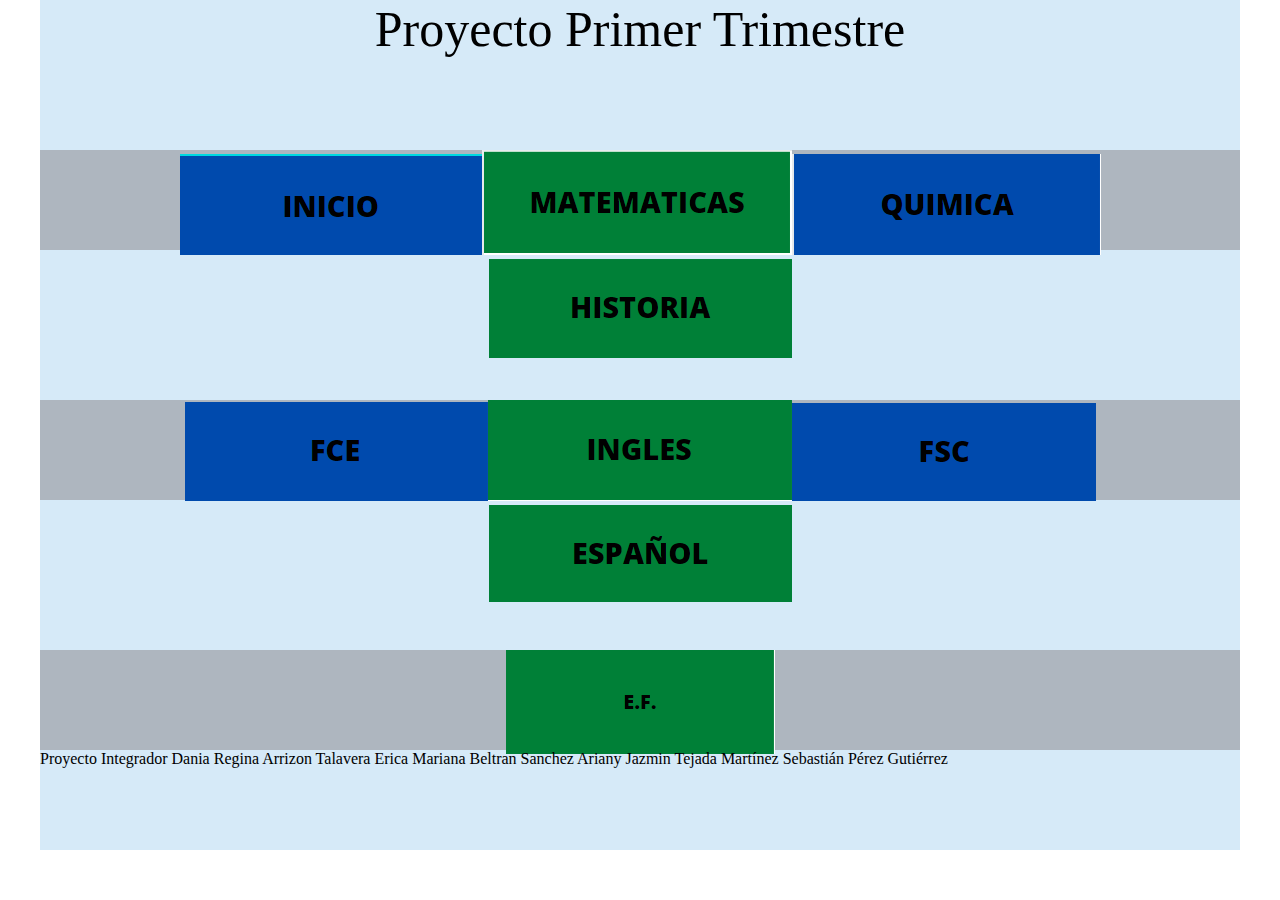
<file: index.html>
<!DOCTYPE html>
<html>
<head>
    <title>Pagina principal</title>
<link rel="stylesheet" type="text/css" href="cascada.css">
</head>
<body>
<div id="contenedor">
    <header>Proyecto Primer Trimestre</header>
    <nav><a href="index.html"><img src="INICIO.png"></a><a href="MATEMATICAS.html"><img src="MATEMATICAS.png"></a><a href="QUIMICA.html"><img src="QUIMICA.png"></a><a href="HISTORIA.html"><img src="HISTORIA.png"></a></nav>
    <header></header>
    <nav><a href="FCE.html"><img src="FCE.png"></a><a href="INGLES.html"><img src="INGLES.png"></a><a href="FSC.html"><img src="FSC.png"></a><a href="ESPANOL.html"><img src="ESPANOL.png"></a></nav>
    <header></header>
     <nav><a href="EF.html"><img src="EF.png"></a></nav>
    <div id="cuerpo">
        <section></section>
        <section></section>
    </div>
    <footer>Proyecto Integrador Dania Regina Arrizon Talavera
     Erica Mariana Beltran Sanchez
     Ariany Jazmin Tejada Martínez
     Sebastián Pérez Gutiérrez</footer>
</div>
</body>
</html>
</file>
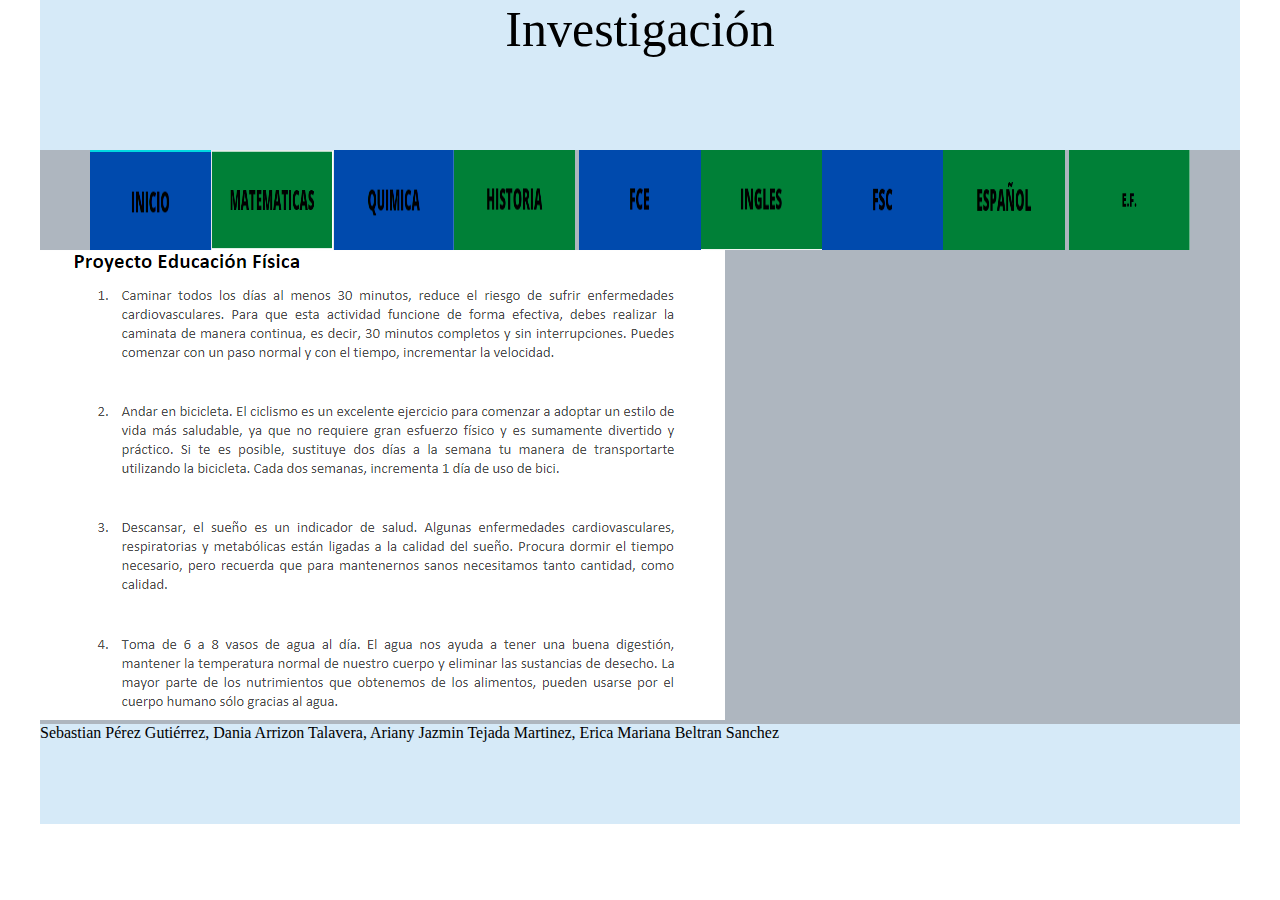
<file: EF.html>
<!DOCTYPE html>
<html>
<head>
    <title>EDUCACION FISICA</title>
<link rel="stylesheet" type="text/css" href="cascada.css">
</head>
<body>
<div id="contenedor">
    <header>Investigación</header>
    <nav><a href="index.html"><img src="INICIO.png" class="boton"></a><a href="MATEMATICAS.html"><img src="MATEMATICAS.png" class="boton"></a><a href="QUIMICA.html"><img src="QUIMICA.png" class="boton"></a><a href="HISTORIA.html"><img src="HISTORIA.png" class="boton"></a>
<a href="FCE.html"><img src="FCE.png" class="boton"></a><a href="INGLES.html"><img src="INGLES.png" class="boton"></a><a href="FSC.html"><img src="FSC.png" class="boton"></a><a href="ESPANOL.html"><img src="ESPANOL.png" class="boton"></a>
<a href="EF.html"><img src="EF.png" class="boton"></a></nav>
    <div id="cuerpo">
        <section><img src="EDUCACION FISICA 2.png"></section>

    </div>
    <footer>Sebastian Pérez Gutiérrez, Dania Arrizon Talavera, Ariany Jazmin Tejada Martinez, Erica Mariana Beltran Sanchez </footer>
</div>
</body>
</html>
</file>
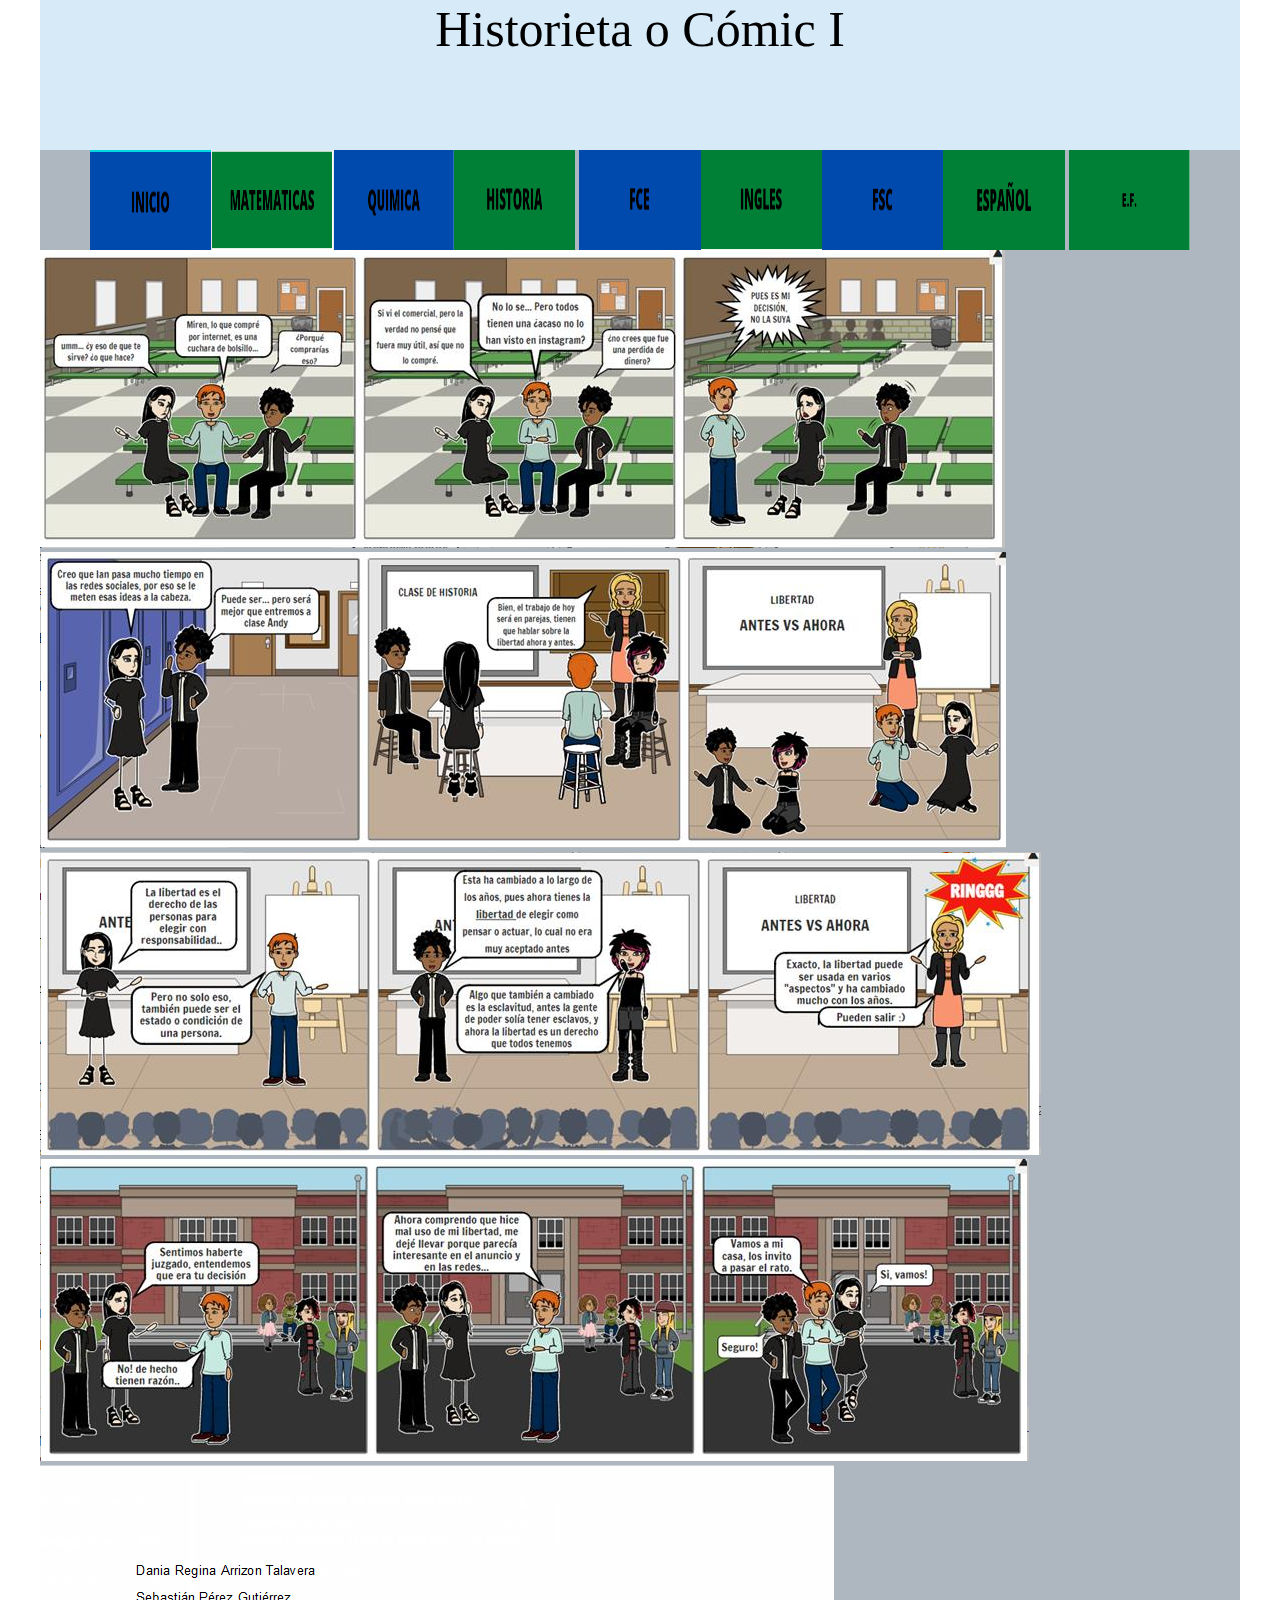
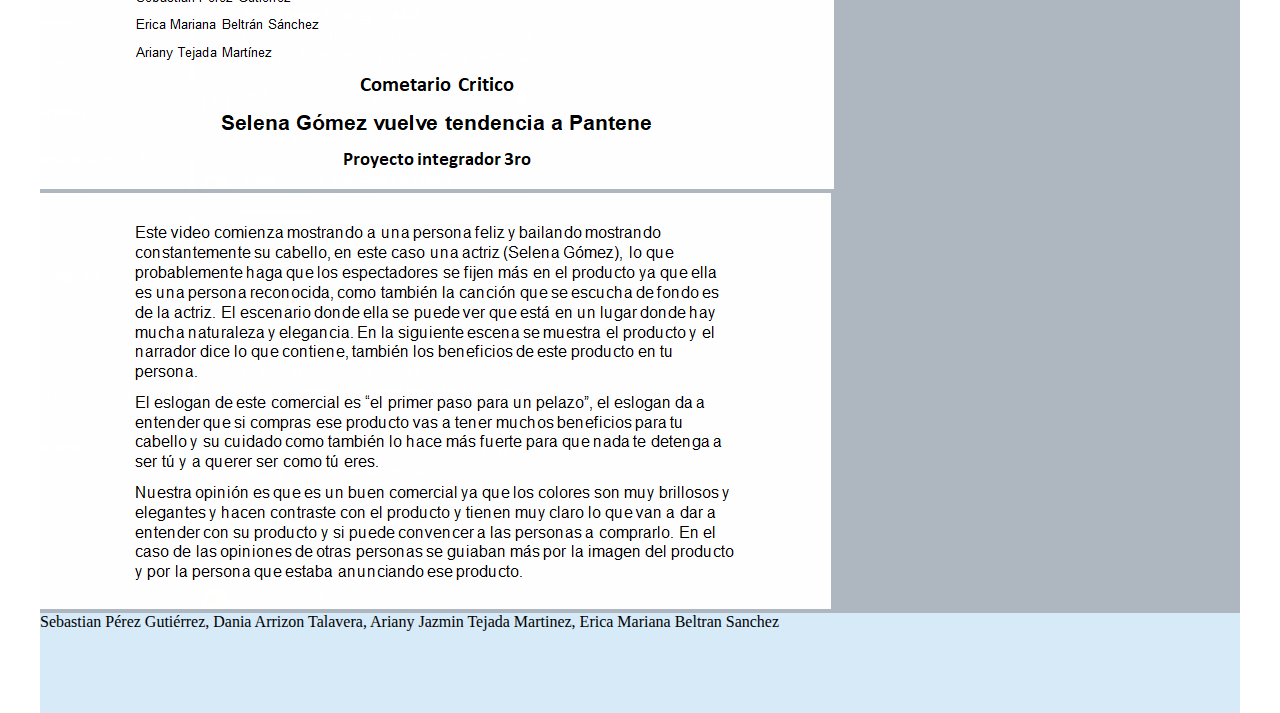
<file: ESPANOL.html>
<!DOCTYPE html>
<html>
<head>
    <title>Historia</title>
<link rel="stylesheet" type="text/css" href="cascada.css">
</head>
<body>
<div id="contenedor">
    <header>Historieta o Cómic I</header>  
  <nav><a href="index.html"><img src="INICIO.png" class="boton"></a><a href="MATEMATICAS.html"><img src="MATEMATICAS.png" class="boton"></a><a href="QUIMICA.html"><img src="QUIMICA.png" class="boton"></a><a href="HISTORIA.html"><img src="HISTORIA.png" class="boton"></a>
<a href="FCE.html"><img src="FCE.png" class="boton"></a><a href="INGLES.html"><img src="INGLES.png" class="boton"></a><a href="FSC.html"><img src="FSC.png" class="boton"></a><a href="ESPANOL.html"><img src="ESPANOL.png" class="boton"></a>
<a href="EF.html"><img src="EF.png" class="boton"></a></nav>
    <div id="cuerpo">
        <section><img src="HISTORIETA 1.png"></section>
        <section><img src="HISTORIETA 2.png"></section>
        <section><img src="HISTORIETA 3.png"></section>
        <section><img src="HISTORIETA 4.png"></section>
        <section><img src="COMENTARIO 1.png"></section>
        <section><img src="COMENTARIO 2.png"></section>
    </div>
    <footer>Sebastian Pérez Gutiérrez, Dania Arrizon Talavera, Ariany Jazmin Tejada Martinez, Erica Mariana Beltran Sanchez </footer>
</div>
</body>
</html>
</file>
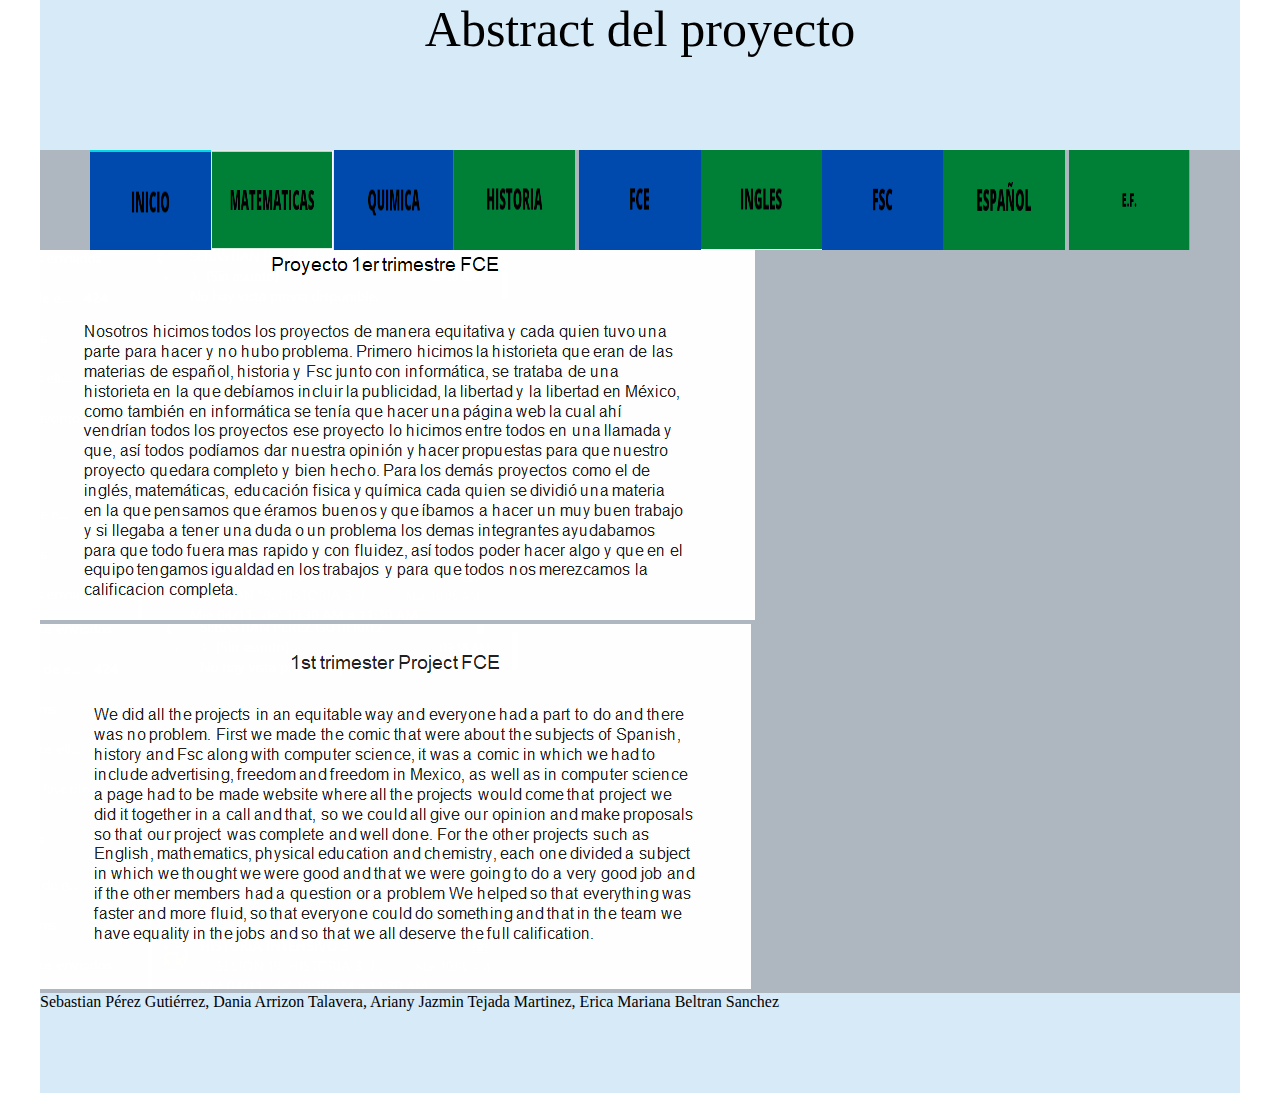
<file: FCE.html>
<!DOCTYPE html>
<html>
<head>
    <title>FCE</title>
<link rel="stylesheet" type="text/css" href="cascada.css">
</head>
<body>
<div id="contenedor">
    <header>Abstract del
proyecto
</header>
    <nav><a href="index.html"><img src="INICIO.png" class="boton"></a><a href="MATEMATICAS.html"><img src="MATEMATICAS.png" class="boton"></a><a href="QUIMICA.html"><img src="QUIMICA.png" class="boton"></a><a href="HISTORIA.html"><img src="HISTORIA.png" class="boton"></a>
<a href="FCE.html"><img src="FCE.png" class="boton"></a><a href="INGLES.html"><img src="INGLES.png" class="boton"></a><a href="FSC.html"><img src="FSC.png" class="boton"></a><a href="ESPANOL.html"><img src="ESPANOL.png" class="boton"></a>
<a href="EF.html"><img src="EF.png" class="boton"></a></nav>
    <div id="cuerpo">
        <section><img src="FCE 1.png"></section>
        <section><img src="FCE 2.png"></section>
    </div>
    <footer>Sebastian Pérez Gutiérrez, Dania Arrizon Talavera, Ariany Jazmin Tejada Martinez, Erica Mariana Beltran Sanchez </footer>
</div>
</body>
</html>
</file>
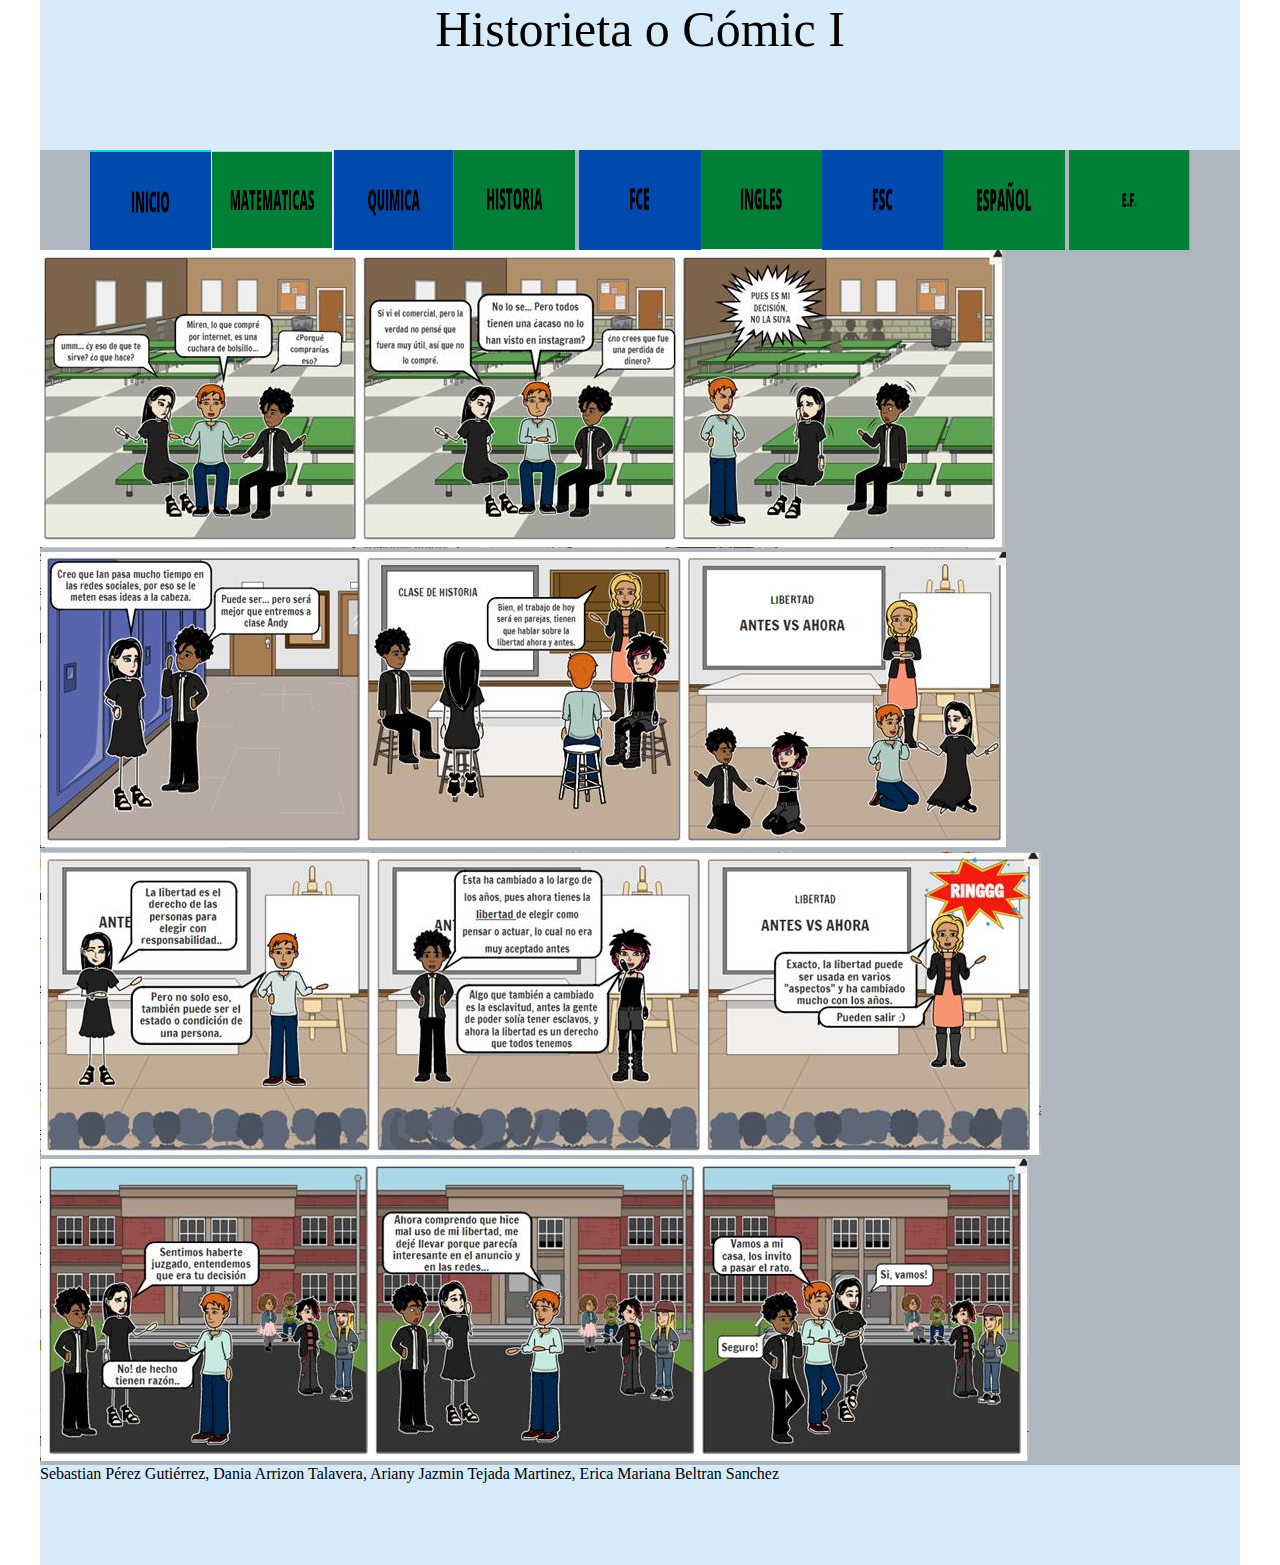
<file: FSC.html>
<!DOCTYPE html>
<html>
<head>
    <title>Historia</title>
<link rel="stylesheet" type="text/css" href="cascada.css">
</head>
<body>
<div id="contenedor">
    <header>Historieta o Cómic I</header>  
  <nav><a href="index.html"><img src="INICIO.png" class="boton"></a><a href="MATEMATICAS.html"><img src="MATEMATICAS.png" class="boton"></a><a href="QUIMICA.html"><img src="QUIMICA.png" class="boton"></a><a href="HISTORIA.html"><img src="HISTORIA.png" class="boton"></a>
<a href="FCE.html"><img src="FCE.png" class="boton"></a><a href="INGLES.html"><img src="INGLES.png" class="boton"></a><a href="FSC.html"><img src="FSC.png" class="boton"></a><a href="ESPANOL.html"><img src="ESPANOL.png" class="boton"></a>
<a href="EF.html"><img src="EF.png" class="boton"></a></nav>
    <div id="cuerpo">
        <section><img src="HISTORIETA 1.png"></section>
        <section><img src="HISTORIETA 2.png"></section>
        <section><img src="HISTORIETA 3.png"></section>
        <section><img src="HISTORIETA 4.png"></section>
    </div>
    <footer>Sebastian Pérez Gutiérrez, Dania Arrizon Talavera, Ariany Jazmin Tejada Martinez, Erica Mariana Beltran Sanchez </footer>
</div>
</body>
</html>
</file>
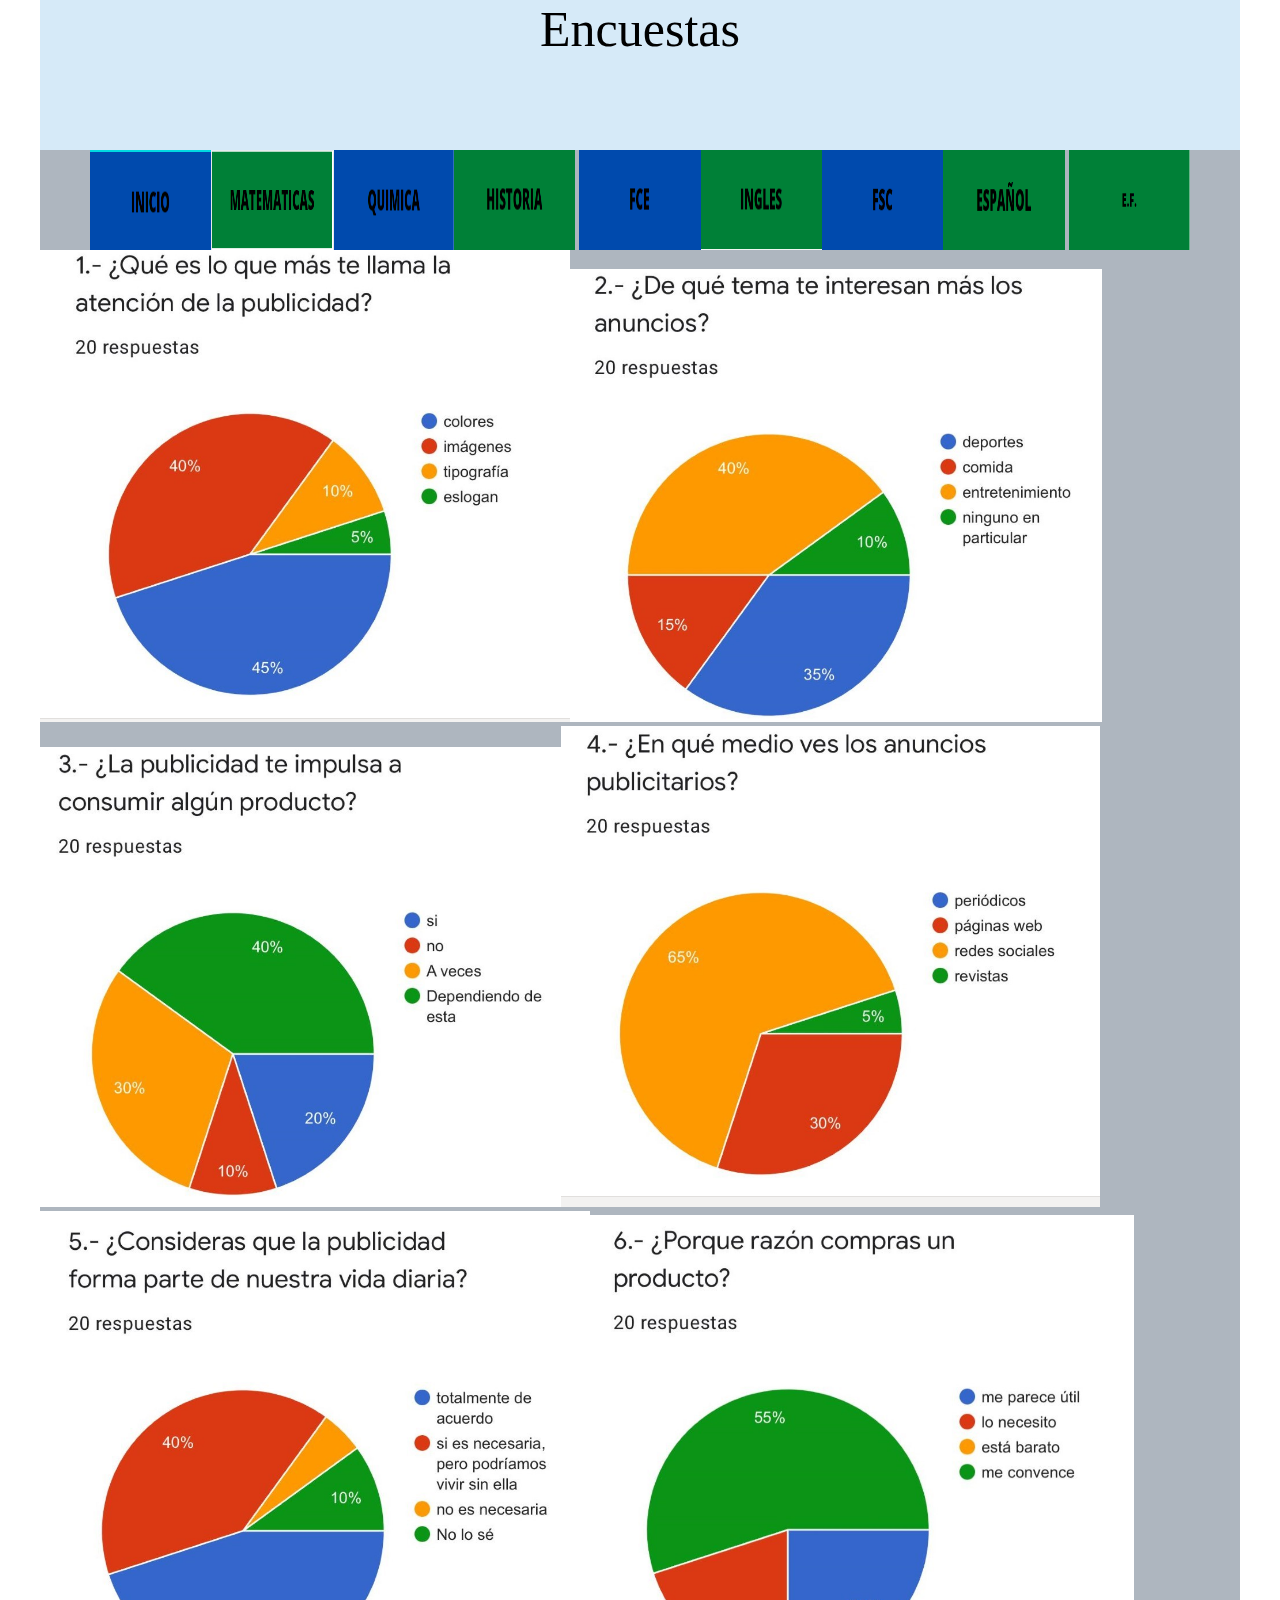
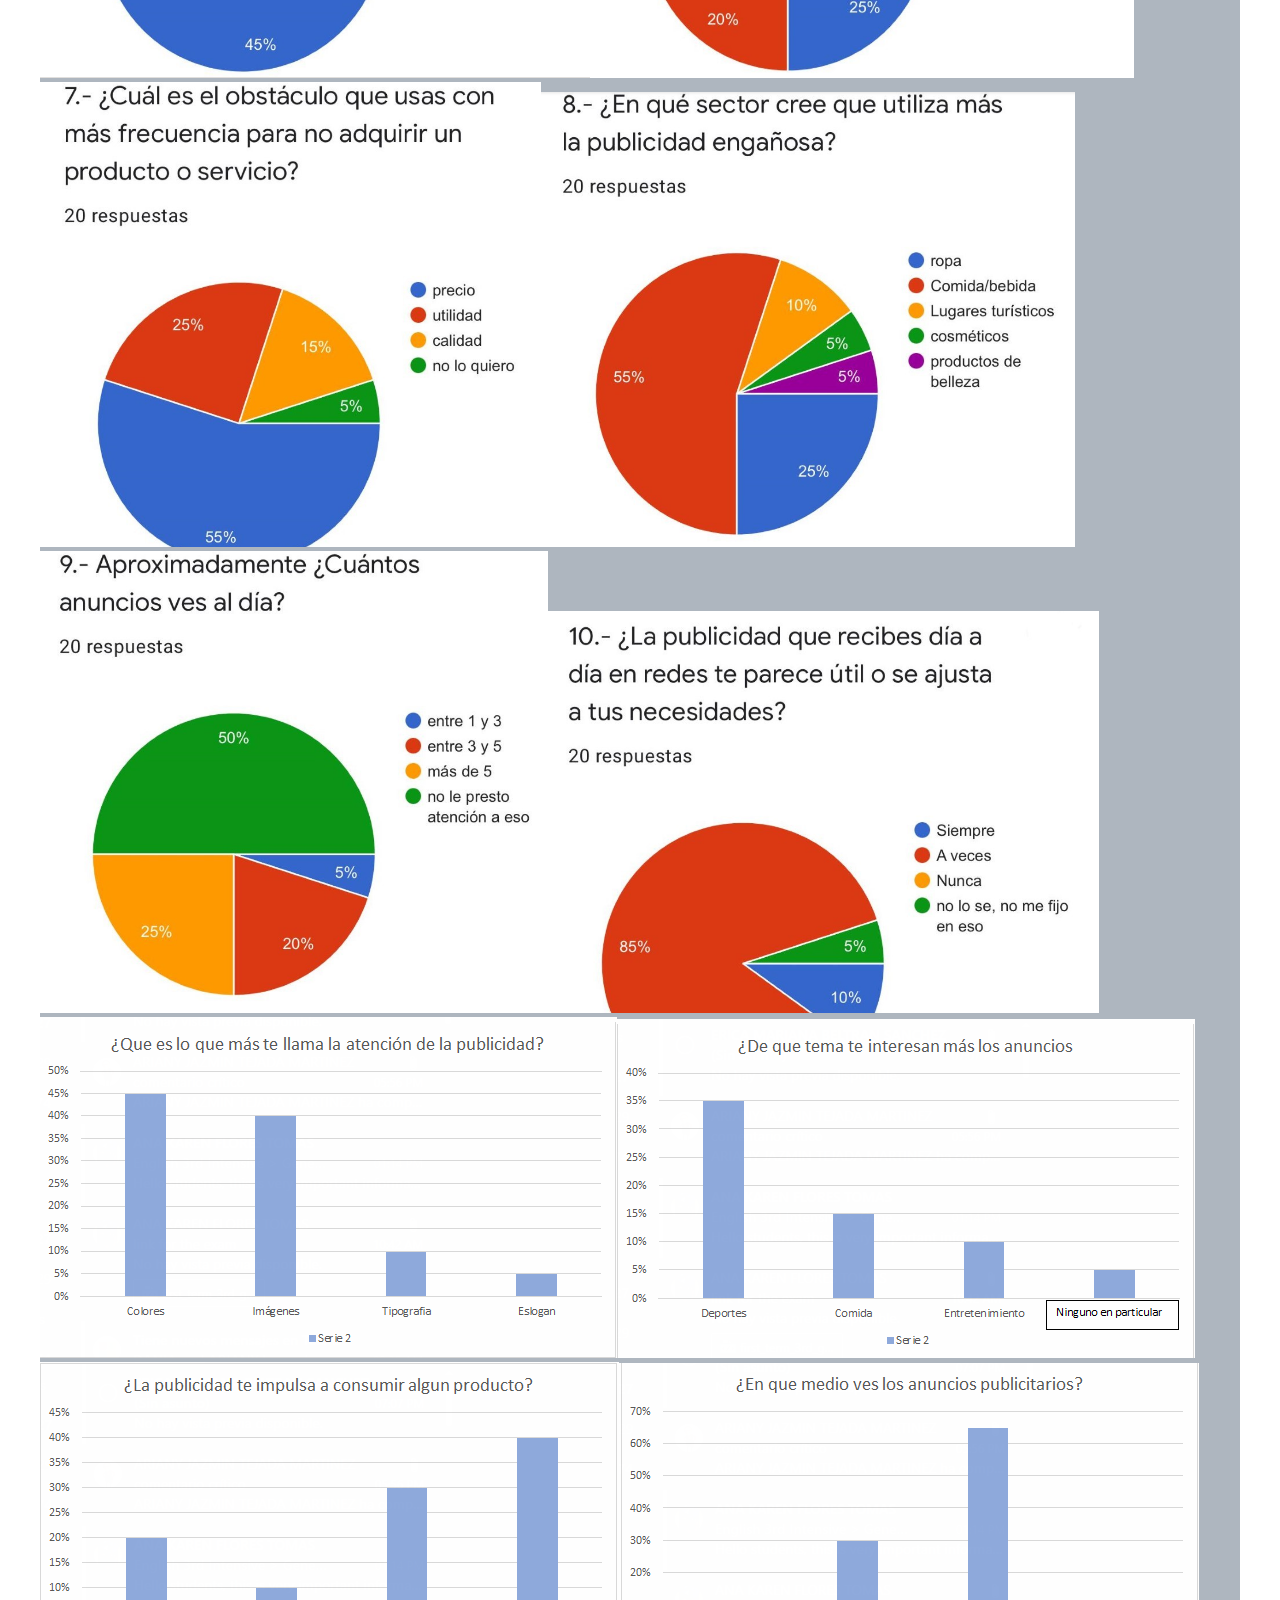
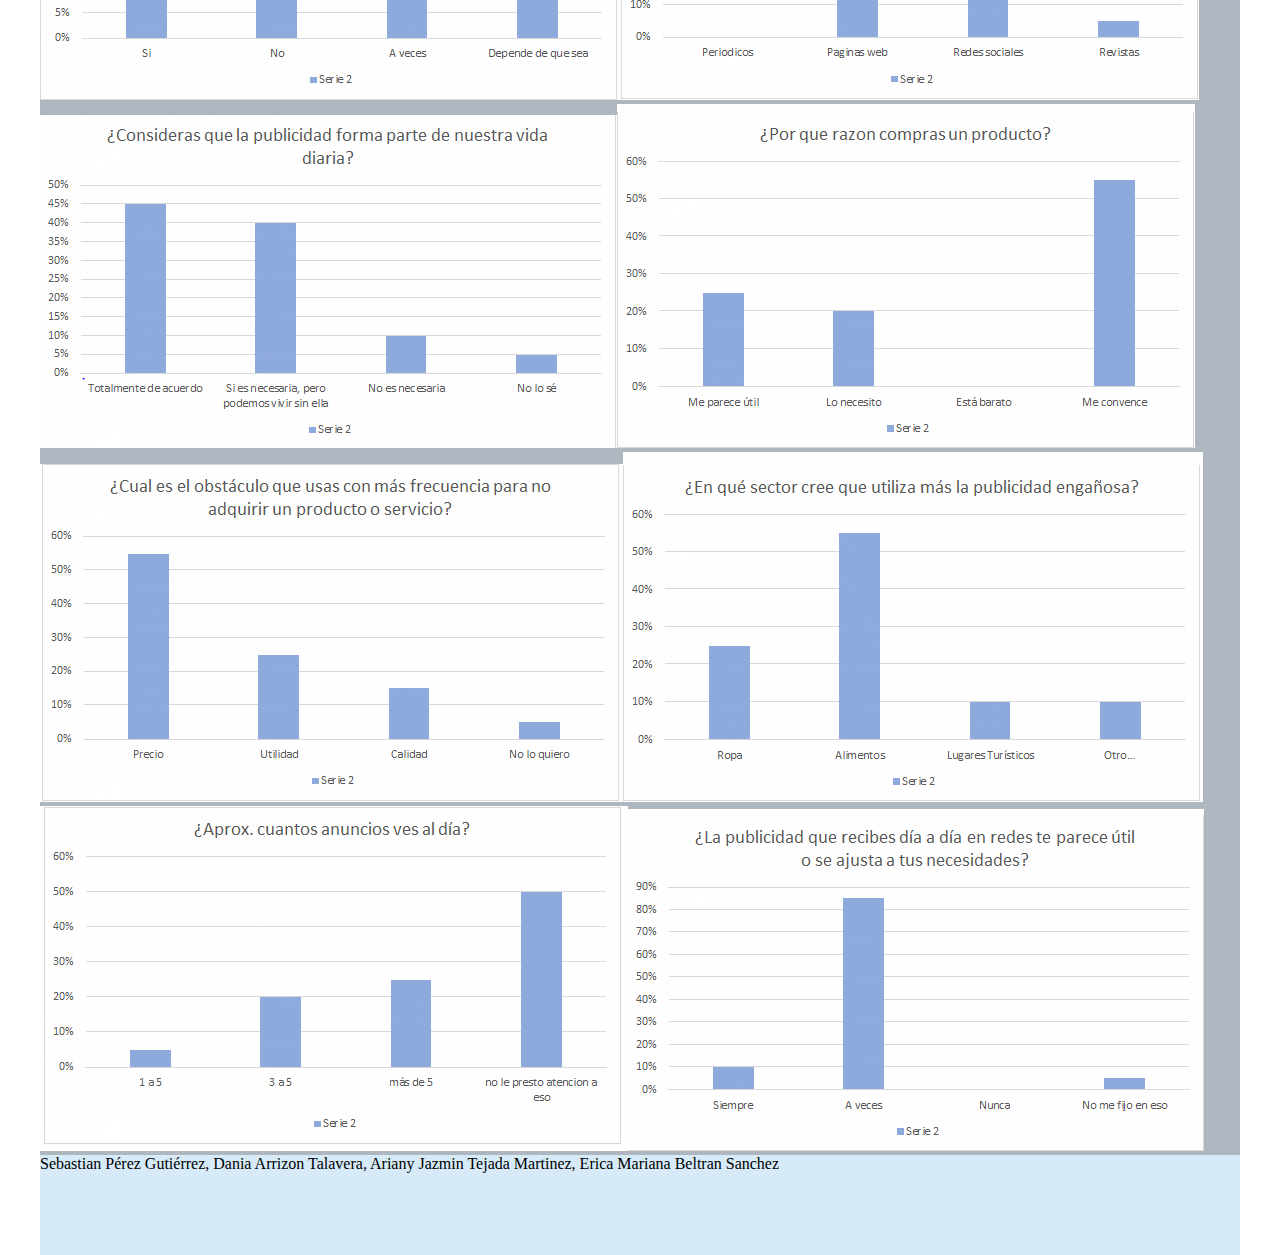
<file: MATEMATICAS.html>
<!DOCTYPE html>
<html>
<head>
    <title>Matematicas</title>
<link rel="stylesheet" type="text/css" href="cascada.css">
</head>
<body>
<div id="contenedor">
    <header>Encuestas</header>
    <nav><a href="index.html"><img src="INICIO.png" class="boton"></a><a href="MATEMATICAS.html"><img src="MATEMATICAS.png" class="boton"></a><a href="QUIMICA.html"><img src="QUIMICA.png" class="boton"></a><a href="HISTORIA.html"><img src="HISTORIA.png" class="boton"></a>
<a href="FCE.html"><img src="FCE.png" class="boton"></a><a href="INGLES.html"><img src="INGLES.png" class="boton"></a><a href="FSC.html"><img src="FSC.png" class="boton"></a><a href="ESPANOL.html"><img src="ESPANOL.png" class="boton"></a>
<a href="EF.html"><img src="EF.png" class="boton"></a></nav>
    <div id="cuerpo">
        <section><img src="1.png"><img src="2.png"></section>
        <section><img src="3.png"><img src="4.png"></section>
        <section><img src="5.png"><img src="6.png"></section>
        <section><img src="7.png"><img src="8.png"></section>
        <section><img src="9.png"><img src="10.png"></section>
        <section><img src="11.png"><img src="12.png"></section>
        <section><img src="13.png"><img src="14.png"></section>
        <section><img src="15.png"><img src="16.png"></section>
        <section><img src="17.png"><img src="18.png"></section>
        <section><img src="19.png"><img src="20.png"></section>
    </div>
    <footer>Sebastian Pérez Gutiérrez, Dania Arrizon Talavera, Ariany Jazmin Tejada Martinez, Erica Mariana Beltran Sanchez </footer>
</div>
</body>
</html>
</file>
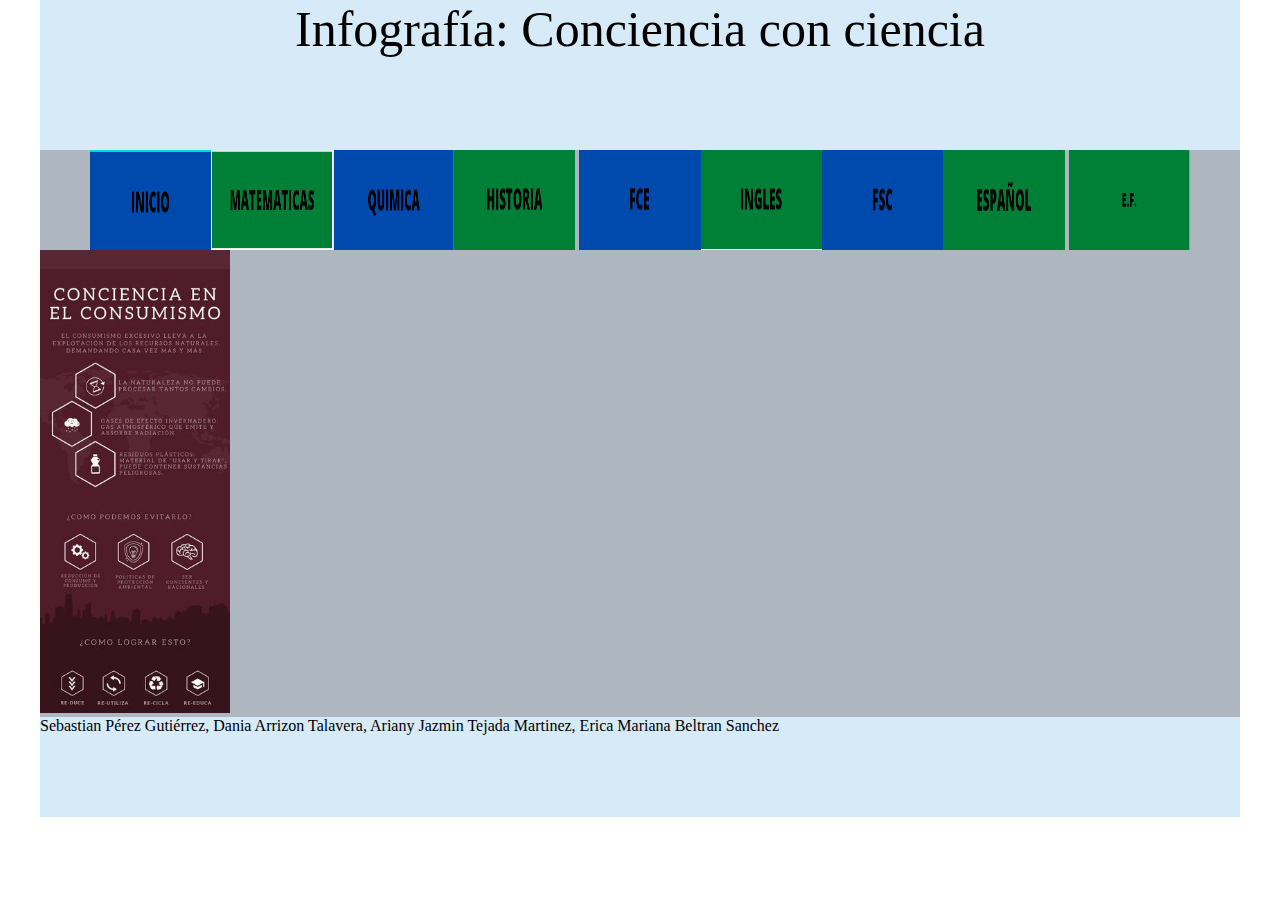
<file: QUIMICA.html>
<!DOCTYPE html>
<html>
<head>
    <title>Quimica</title>
<link rel="stylesheet" type="text/css" href="cascada.css">
</head>
<body>
<div id="contenedor">
    <header>Infografía:
Conciencia con
ciencia</header>
    <nav><a href="index.html"><img src="INICIO.png" class="boton"></a><a href="MATEMATICAS.html"><img src="MATEMATICAS.png" class="boton"></a><a href="QUIMICA.html"><img src="QUIMICA.png" class="boton"></a><a href="HISTORIA.html"><img src="HISTORIA.png" class="boton"></a>
<a href="FCE.html"><img src="FCE.png" class="boton"></a><a href="INGLES.html"><img src="INGLES.png" class="boton"></a><a href="FSC.html"><img src="FSC.png" class="boton"></a><a href="ESPANOL.html"><img src="ESPANOL.png" class="boton"></a>
<a href="EF.html"><img src="EF.png" class="boton"></a></nav>
    <div id="cuerpo">
        <section><img src="INFOFRAFIA.png"></section>

    </div>
    <footer>Sebastian Pérez Gutiérrez, Dania Arrizon Talavera, Ariany Jazmin Tejada Martinez, Erica Mariana Beltran Sanchez </footer>
</div>
</body>
</html>
</file>
<file: cascada.css>
*{
margin:0px;
padding:0px;
}
#cuerpo{​​​​​
width:100%;
background-color:#AEB6BF;
}​​​​​
section{
border-style: solid;
width: 100%;
margin-left: auto; margin-right: auto;
background-color:#D5D8DC;
font-family: arial black;
}
header{
font-size: 50px;
width: 100%;
height:150px;
text-align: center;
background-color:#D6EAF8;
}
nav{
width: 100%;
height: 100px;
background-color:#AEB6BF;
text-align: center;
}
h2{
font-family:tahoma;
font-size:12px;
color:#7c7c7c;
}
footer{
width: 100%;
height: 100px;
background-color:#D6EAF8;
font-family: arial black;
}
.boton{
width: 10.11%;
height: 100px;
}
#contenedor{
width: 1200px;
margin-left: auto; margin-right: auto;
}
</file>
